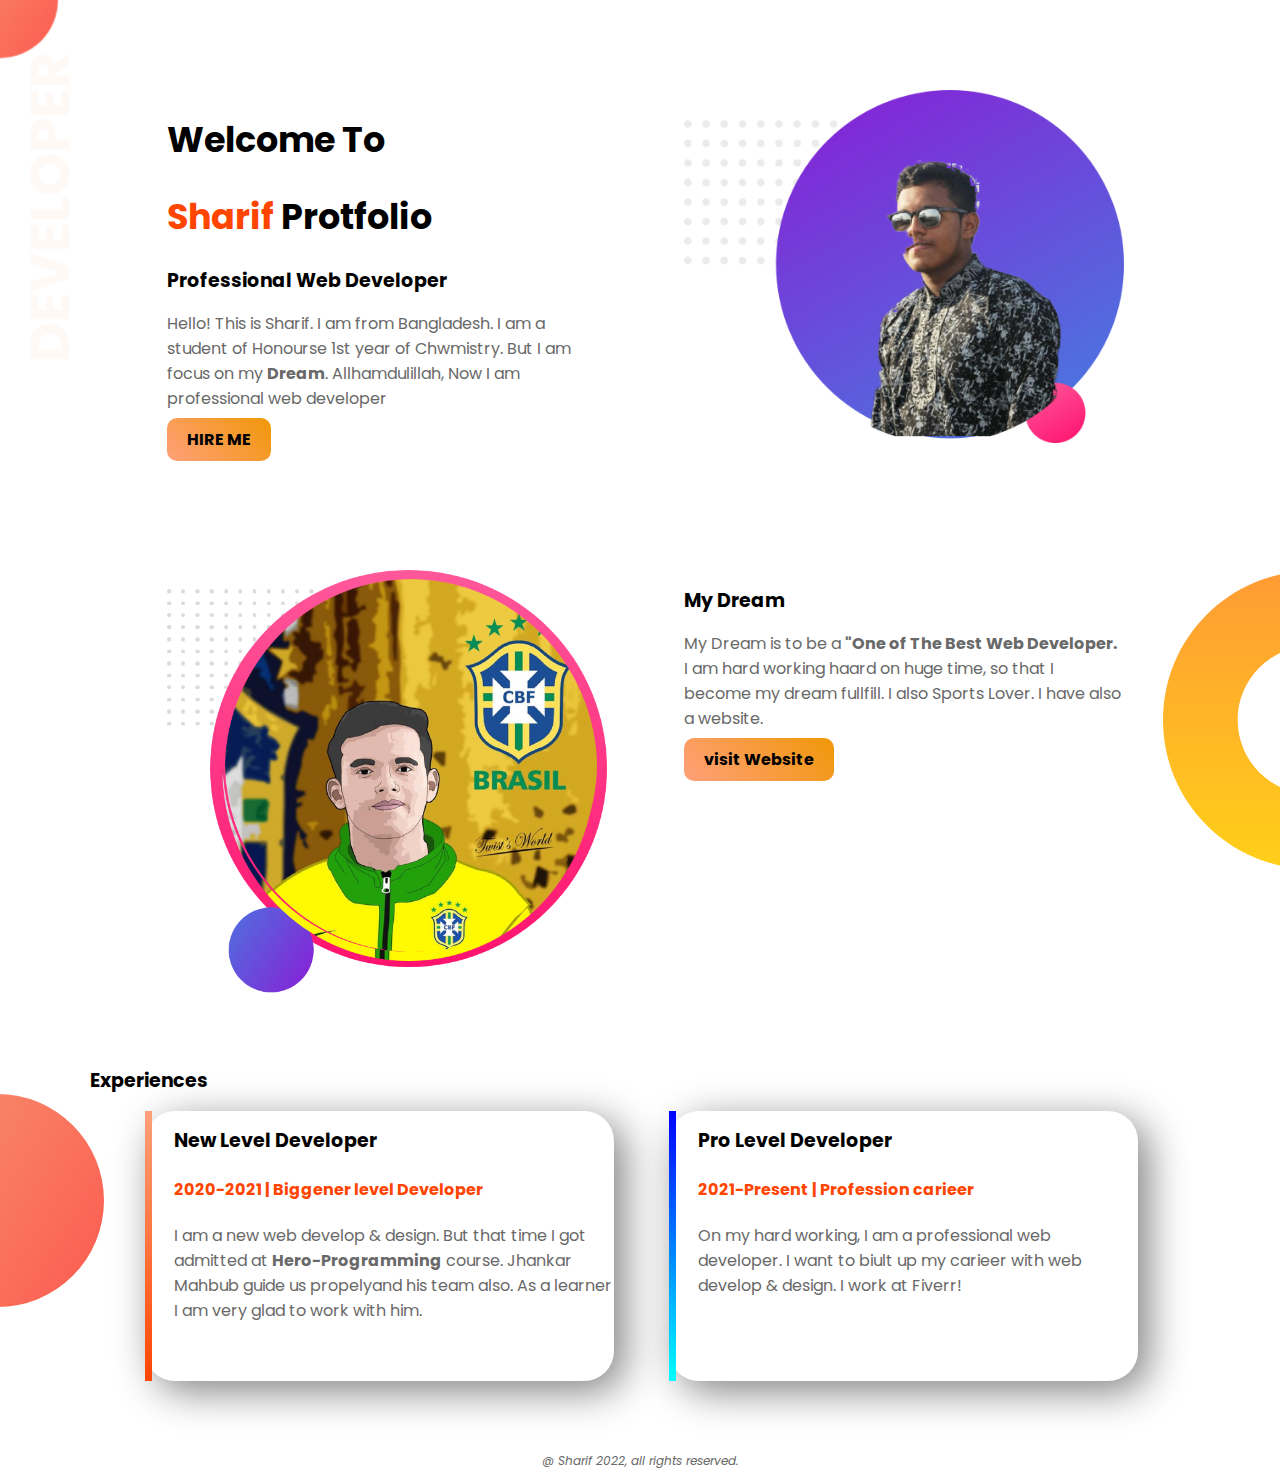
<file: index.html>
<!DOCTYPE html>
<html lang="en">
<head>
    <meta charset="UTF-8">
    <meta name="viewport" content="width=device-width, initial-scale=1.0">
    <title>Md Shariful Islam</title>
    <link href="https://fonts.googleapis.com/css2?family=Poppins:wght@300&display=swap" rel="stylesheet">
    <link rel="stylesheet" href="style.css">
    

</head>
<body>
    <section class="tb">
         <div class="hw">
            <h1>Welcome To</h1>
            <h1><span class="high">Sharif</span> Protfolio</h1>
            <h2> Professional Web Developer</h2>
            <p>Hello! This is Sharif. I am from Bangladesh. I am a student of Honourse 1st year of Chwmistry. But I am focus on my <b>Dream</b>. Allhamdulillah, Now I am professional web developer</p>
            <a class="link-button" target="_blank" href="https://www.linkedin.com/in/md-sharif-/"> HIRE ME</a>
         </div>
        <div class="hw">
            <img src="images/protfolio.png" alt="">
        </div>
 </section>
 <section class="dream-area">
        <div class="hw">
            <img src="images/profile.png" alt="">
     </div>


    <div class="hw">
        <h2> My Dream</h2>
        <p> My Dream is to be a <b>"One of The Best Web Developer.</b> I am hard working haard on huge time, so that I become my dream fullfill. I also Sports Lover. I have also a website.</p>
        <a class="link-button" target="_blank" href="https://itprotidin.com/">visit Website</a>
    </div>
 </section>
<section class="experience-area">
    <h2> Experiences</h2>

    <div id="new-stuck" class="hw single-experience" >
        <h2> New Level Developer </h2>
        <h4 class="high">2020-2021 | Biggener level Developer </h4>
        <p> I am a new web develop & design. But that time I got admitted at <b>Hero-Programming</b> course. Jhankar Mahbub guide us propelyand his team also. As a learner I am very glad to work with him.  </p>

    </div>
    <div id="full-stuck" class="hw single-experience">
        <h2> Pro Level Developer</h2>
        <h4 class="high"> 2021-Present | Profession carieer </h4>
        <p>On my hard working, I am a professional web developer. I want to biult up my carieer with web develop & design. I work at Fiverr! </p>

    </div>
</section>
<footer>
    <p><i> @ Sharif 2022, all rights reserved.</i></p>
</footer>

 </section>
</body>
</html>
</file>
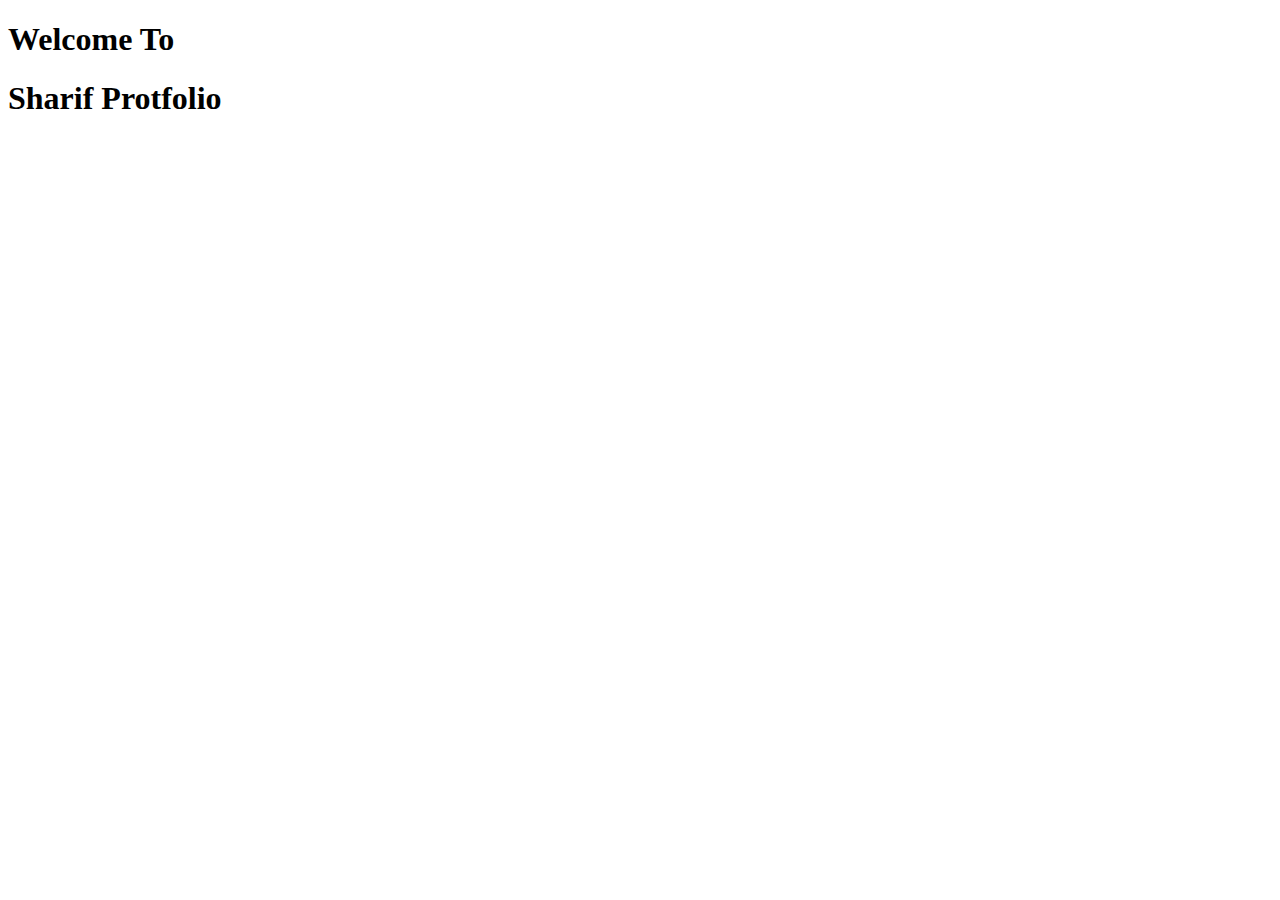
<file: images/index.html>
<!DOCTYPE html>
<html lang="en">
<head>
    <meta charset="UTF-8">
    <meta name="viewport" content="width=device-width, initial-scale=1.0">
    <title>Md Shariful Islam</title>
    <link rel="stylecheet" href="style..css">
</head>
<body>
    <h1>Welcome To</h1>
    <h1>Sharif Protfolio</h1>
</body>
</html>
</file>
<file: style.css>
body{
    margin: 0;
    font-family: 'Poppins', sans-serif;
}
h1{
    font-size: 35px;
}
h2{
    font-size: 19px;
}
p{
    color: dimgray;
}
.high{
    color: orangered;
}
.hw{
    width: 40%;
    float: left;
    margin-left: 5%;
    padding-left:2%;

}
.hw img{
    width: 100%;

}
.tb{
    background-image: url("images/top-banner.png");
    background-repeat: no-repeat;
}
section{
    height: 300px;
    padding: 90px;
}
.link-button{
    text-decoration: none;
    background-image: linear-gradient(45deg, lightsalmon, rgb(241, 151, 7));
    padding: 10px 20px;
    border-radius: 10px;
    color: black;
    font-weight: 700;

}
.dream-area{
    background-image: url("images/dream-bg.png");
    background-repeat: no-repeat;
    background-position: right;
}
.single-experience{
    box-shadow: 10px 10px 40px gray;
    border-radius: 30px;
    height: 90%;
    background-color: white;
}
.experience-area{
    background-image: url("images/exp-bg.png");
    background-repeat:no-repeat;
    background-position: left;
}
#new-stuck{
    border-left: 7px solid;
    border-image: linear-gradient(180deg, lightsalmon, orangered);
    border-image-slice: 1;
}
#full-stuck{
    border-left: 7px  solid;
    border-image: linear-gradient(180deg, blue ,cyan);
    border-image-slice: 1;
}
footer p{
    text-align: center;
    font-size: 12px;
}
</file>
